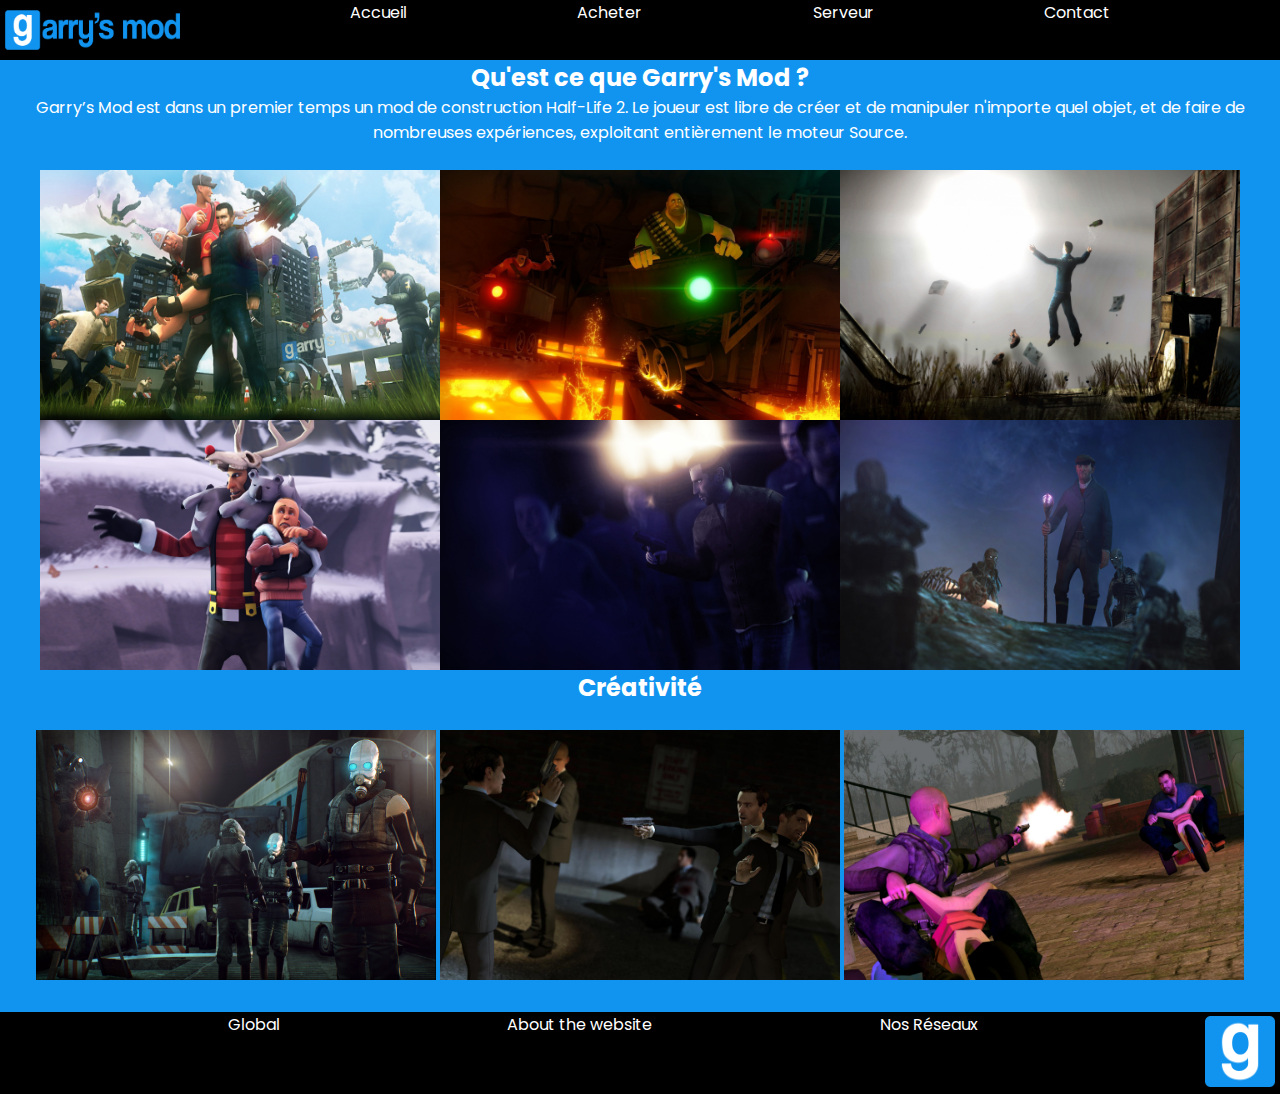
<file: index.html>
<!DOCTYPE html>
<html>
<head>
	<meta charset="utf-8">
	<link rel="stylesheet" type="text/css" href="style.css">
	<title>Gamers Freedom</title>
</head>
<body>
    <header>
            <nav>
                <div>
                     <img src="gmod.png" width="180px" height="50px" id="gmod">
                </div>
              <ul class="first">
                <li><a href="index.html">Accueil</a></li>
                <li><a href="jeux.html">Acheter</a></li>
                <li id="serveur"><a href="gm.html">Serveur</a>
                    <ul >
                        <li><a>Darkrp</a></li>
                        <li><a>Militaryrp</a></li>
                        <li><a>Prop Hunt</a></li>
                   </ul> 
                     </li>

                <li><a href="contact.html">Contact</a></li>
              </ul>

         
           
</nav>
    </header>
    <section>
    	<h2>Qu'est ce que Garry's Mod ?</h2>
           <p>Garry’s Mod est dans un premier temps un mod de construction Half-Life 2. Le joueur est libre de créer et de manipuler n'importe quel objet, et de faire de nombreuses expériences, exploitant entièrement le moteur Source.</p>
           <br>
           <div id="img">
        <img src="gmod1.jpg" width="400px" height="250px">
        <img src="gmod2.jpg" width="400px" height="250px">
        <img src="gmod3.jpg" width="400px" height="250px">
        <img src="gmod4.jpg" width="400px" height="250px">
        <img src="gmod5.jpg" width="400px" height="250px">
        <img src="gmod6.jpg" width="400px" height="250px">
        <br>
        <div id="img2">
            <div class="img2">
        <h2>Créativité</h2>
        <p id="pr"> Le joueur est donc amené à faire preuve d'inventivité, afin de créer toutes sortes de mise en scène en effectuant des liaisons mécaniques entre les différents objets.</p>
         <div class="col-12">
    <button type="submit">Look</button>
  </div>
        <br>
        <img src="gmod7.jpg" width="400px" height="250px">
        <img src="gmod8.jpg" width="400px" height="250px">
        <img src="gmod9.jpg" width="400px" height="250px">
        </div>
    </div>

</div>
</section>

<footer>
            
              <ul class="foot">
                <li><a href="index.html">Global</a></li>
                <li><a href="jeux.html">About the website</a></li>
                <li id="serveur"><a href="gm.html">Nos Réseaux</a>
                    <ul >
                        <li><a>Facebook</a></li>
                        <li><a>Instagram</a></li>
                   </ul> 
                     </li>
              </ul>

              <div>
                <img src="logo.png" width="75px" height="75px" id="logo">
            </div>

</footer>
</body>
</html>
</file>
<file: style.css>
/* {
	padding: 0;
	margin: 0;
	box-sizing: border-box;
	font-family: 'Coolvetica';

}*/

@import url('https://fonts.googleapis.com/css?family=Poppins:400,500,600,700,800,900&display=swap');

*
{
  margin: 0;
  padding: 0;
  box-sizing: border-box;
  font-family: 'Poppins', sans-serif;
}
body {
	margin: 0px;
	background-color: #1194f0;
}

.first {
	display: flex;
	justify-content: space-evenly;
	color: white;
	width: 1200px;
	padding: 0px;
	margin-left: auto;
	margin-right: auto;


}
.foot {
	display: flex;
	justify-content: space-evenly;
	color: white;
	width: 100%;
	padding: 0px;
	margin-left: auto;
	margin-right: auto;
	


}

#serveur > ul {
display: none;
}

#serveur:hover > ul {
    display: contents;
}

li {
list-style: none;
    }
li a {
	text-decoration: none;
	color: white;
}

li a:hover {
	text-decoration: underline;
	color: orange;
}

nav {
display: flex;


}


header{
	background-color: black;
	min-height: 60px;

}


h1 {
	color: white;
}


h2 {
	text-align: center;
}


p {
	text-align: center;
}

.img2 {
	position: relative;
}

.img2 #pr, .img2 button {
display: none;

}
.img2:hover #pr {
	display: block;
	color: white;
	position: absolute;
	text-align: center;
	top: 50%;
	font-size: 2vw;
}
.img2:hover button {
	display: block;
	position: absolute;
	top: 80%;
	left: 50%;
}

#img {
	display: flex;
	justify-content: center;
	flex-wrap: wrap;
	margin-bottom: 25px;
}


#gmod {
	padding-top: 10px;
	padding-left: 5px;
}

section {
	
	color: white;
}
footer {
	display: flex;
	background-color: black;
	min-height: 60px;

}
form {
	background-color: #48D4EB;
	width: 100%;
	top: 80%;
	left: 10%;

}
#logo {
	padding-top: 4px;
	padding-right: 5px;	
}

#secte {

  height: 200vh;
  
  background-color: #1194f0;

}


form {
	display: flex;
	align-items: center;
	border-radius: 50px;
	margin-right: auto;
	margin-left: auto;
}
.container
{
  display: flex;
  justify-content: space-evenly;
  align-items: center;
  flex-wrap: wrap;
  width: 1350px;

}
.container .card
{
  width: 320px;
  margin: 20px;
  padding: 40px 30px;
  background: #ebf5fc;
  border-radius: 40px;
  }
.container .card:hover
{
  box-shadow: inset -6px -6px 20px rgba(255,255,255,0.5), inset 6px 6px 20px rgba(0,0,0,0.05);
}
.container .card .imgBx
{
  text-align: center;
}
.container .card .imgBx img
{
  max-width: 120px;
}
.container .card .contentBx
{
  position: relative;
  margin-top: 20px;
  text-align: center;
}
.container .card .contentBx h2
{
  color: #32a3b1;
  font-weight: 700;
  font-size: 1.4em;
  letter-spacing: 2px;
}
.container .card .contentBx p
{
  color: #32a3b1;
}
.container .card .contentBx a
{
  display: inline-block;
  padding: 10px 20px;
  margin-top: 15px;
  border-radius: 40px;
  color: #32a3b1;
  font-size: 16px;
  text-decoration: none;
  box-shadow: -4px -4px 15px rgba(255,255,255,1), 4px 4px 15px rgba(0,0,0,0.1);
}
.container .card .contentBx a:hover
{
  box-shadow: inset -4px -4px 10px rgba(255,255,255,0.5), inset 4px 4px 10px rgba(0,0,0,0.1);
}
.container .card a:hover span
{
  display: block;
  transform: scale(0.98);
}
.container .card:hover .imgBx,
.container .card:hover .contentBx
{
  transform: scale(0.98);
}
</file>
